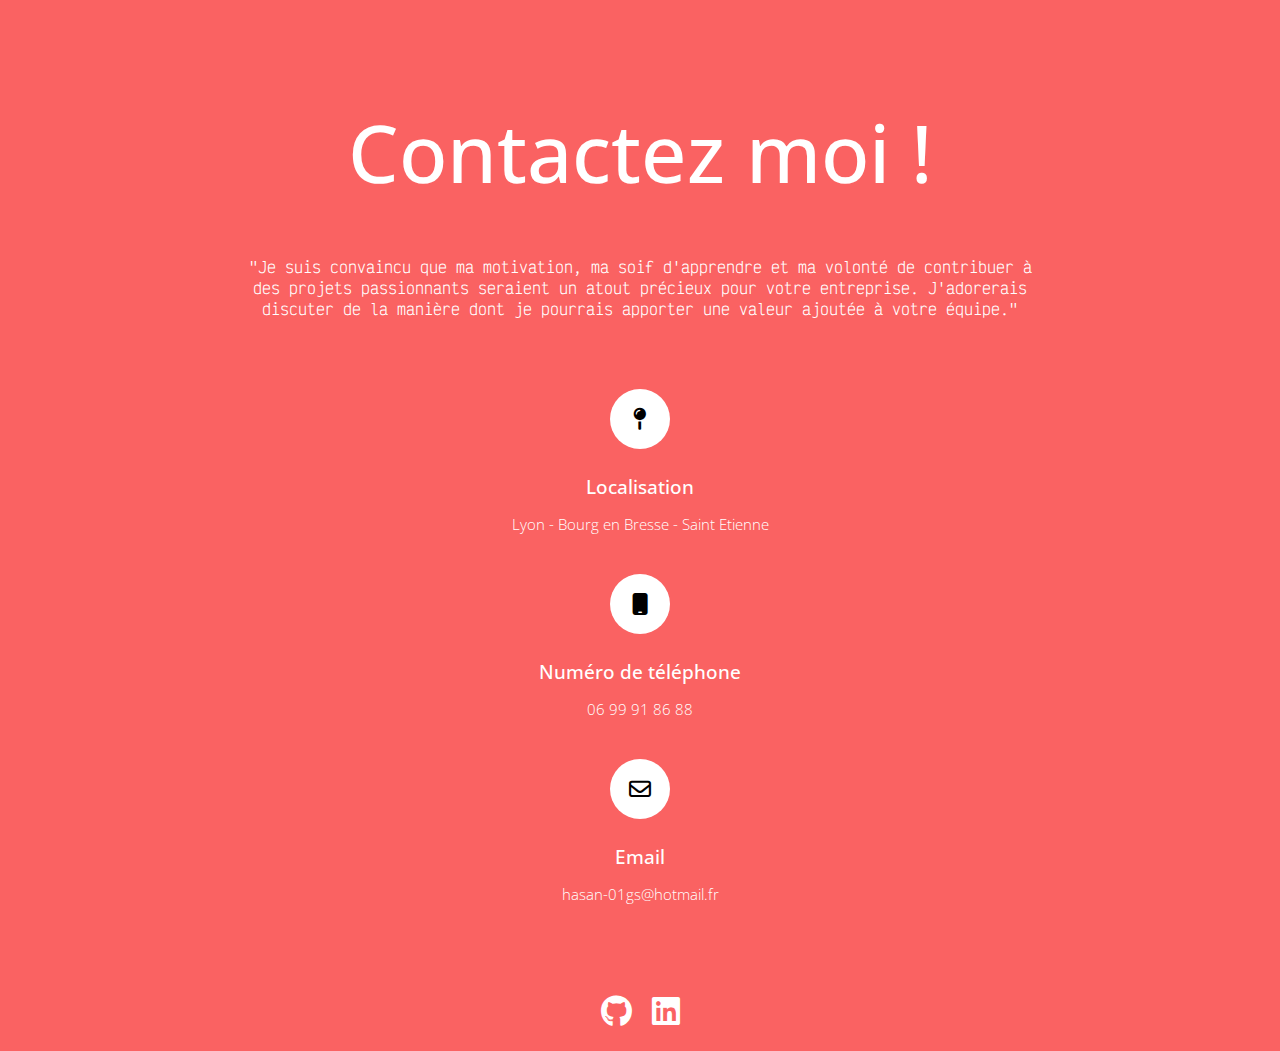
<file: contact.html>
<!DOCTYPE html>
<html lang="en">

<head>
    <meta charset="UTF-8">
    <meta name="viewport" content="width=device-width, initial-scale=1.0">
    <meta name="description" content="Bienvenue sur le portfolio de Hasan Ozkan, un développeur web passionné par la création d'expériences numériques exceptionnelles. Découvrez son travail, ses compétences en développement front-end et back-end, ainsi que ses projets innovants. Hasan Ozkan est déterminé à donner vie à vos idées et à transformer votre vision en réalité sur le web. Explorez son portfolio et contactez-le pour discuter de vos projets de développement web."/>
	<meta name="keywords" content="développeur web, développement front-end, développement back-end, sites web, applications web, conception web, programmation, HTML, CSS, JavaScript, PHP, portfolio, projets web, expérience utilisateur, conception d'interface, responsive design, optimisation web, Hasan Ozkan"/>	<meta name="author" content="hasanOzkan">
    <title>Contact</title>
    <link rel="stylesheet" href="./contact.css">
    <link rel="stylesheet" href="https://cdnjs.cloudflare.com/ajax/libs/font-awesome/6.4.2/css/all.min.css">
</head>

<body>

    <nav class="navbar">
        <a href="./index.html">Accueil</a>
        <a href="./about.html">À propos</a>
        <a href="./skills.html">Skills</a>
        <a href="./contact.html">Contact</a>
    </nav>

    <section class="contact">
        <div class="content">
            <h2>Contactez moi !</h2>
            <p>"Je suis convaincu que ma
                motivation, ma soif d'apprendre et ma volonté de contribuer à des projets passionnants seraient un atout
                précieux pour votre entreprise. J'adorerais discuter de la manière dont je pourrais apporter une valeur
                ajoutée à votre équipe." </p>
        </div>


        <div class="container">

            <div class="contactInfo">

                <div class="box">
                    <div class="icon"><i class="fa-solid fa-map-pin" aria-hidden="true"></i></div>
                    <div class="text">
                        <h3>Localisation</h3>
                        <p>Lyon - Bourg en Bresse - Saint Etienne</p>
                    </div>
                </div>

                <div class="box">
                    <div class="icon"><i class="fa-solid fa-mobile" aria-hidden="true"></i></div>
                    <div class="text">
                        <h3>Numéro de téléphone</h3>
                        <p>06 99 91 86 88</p>
                    </div>
                </div>

                <div class="box">
                    <div class="icon"><i class="fa-regular fa-envelope" aria-hidden="true"></i></div>
                    <div class="text">
                        <h3>Email</h3>
                        <p>hasan-01gs@hotmail.fr</p>
                    </div>
                </div>
            </div>
        </div>

    </section>

    <footer class="footer hidden">
        <div class="wave wave1"></div>
        <div class="wave wave2"></div>
        <div class="wave wave3"></div>
        <div class="wave wave4"></div>
        <div class="social-icon">
            <ul class="social-icon__list">
                <li class="social-icon__item"><a class="social-icon__link" target="_blank" href="https://github.com/HHOZKAN"> <i class="fa-brands fa-github fa"
                            style="color: #ffffff;"> </i></a></li>
                <li class="social-icon__item"><a class="social-icon__link" target="_blank" href="https://www.linkedin.com/in/hasanozkan01/"><i class="fab fa-linkedin"></i></a>
                </li>
            </ul>
        </div>

    </footer>
</body>

</html>
</file>
<file: contact.css>
@import url('https://fonts.googleapis.com/css2?family=Montserrat&family=Poppins:wght@300&family=Roboto:wght@100&display=swap');
@import url('https://fonts.googleapis.com/css2?family=Victor+Mono:wght@200&display=swap');
@import url('https://fonts.googleapis.com/css2?family=Luxurious+Roman&family=Open+Sans:wght@500&display=swap');
* {
    margin: 0;
    padding: 0;
    box-sizing: border-box;
  }
  
  .navbar {
    padding: 10px 0;
    text-align: center;
    background: transparent;
    color: #000000;
    width: 100%;
    background: #fa6262;
  }
  
  .navbar a {
    font-family: 'Poppins', sans-serif;
    font-weight: 500;
    font-size: 18px;
    text-decoration: none;
    color: #000000;
    margin: 0 15px;
    transition: .3s;
    opacity: 0;
    animation: slideTop .5s ease forwards;
    animation-delay: calc(.2s * var(--i));

  }
  
  .navbar a:hover {
    color: #ffffff;
  }
  
  .contact {
    position: relative;
    min-height: 100vh;
    padding: 50px 20px; /* Réduisez la marge horizontale pour les petits écrans */
    display: flex;
    justify-content: center;
    align-items: center;
    flex-direction: column;
    background-color: #fa6262;
  }
  
  .contact .content {
    max-width: 800px;
    text-align: center;
  }
  
  .contact .content h2 {
    font-size: 80px;
    font-weight: 500;
    color: #fff;
    font-family: 'Open Sans', sans-serif;
  }
  
  .contact .content p {
    margin-top: 50px;
    font-weight: 300;
    font-family: 'Victor Mono', monospace;
    color: #fff;
    text-align: center;
    font-size: 15px;
  }
  
  .container {
    width: 100%;
    display: flex;
    justify-content: center;
    align-items: center;
    margin-top: 30px;
    flex-wrap: wrap; /* Ajoutez cette règle pour que les éléments s'enroulent sur les petits écrans */
  }
  
  .container .contactInfo {
    width: 100%; /* Pour les petits écrans, utilisez 100% de la largeur */
    margin-top: 20px; /* Réduisez l'espace entre les éléments pour les petits écrans */
    text-align: center; /* Centrez le texte pour les petits écrans */
  }
  
  .container .contactInfo .box {
    position: relative;
    padding: 20px 0;
    display: flex;
    justify-content: center;
    flex-direction: column; /* Affichez le texte sous l'icône pour les petits écrans */
    align-items: center; /* Centrez le contenu pour les petits écrans */
  }
  
  .container .contactInfo .box .icon {
    min-width: 60px;
    height: 60px;
    background: #fff;
    display: flex;
    justify-content: center;
    align-items: center;
    border-radius: 50%;
    font-size: 22px;
  }
  
  .container .contactInfo .box .text {
    margin-top: 10px; /* Espacez le texte du haut pour les petits écrans */
    font-size: 16px;
    color: #fff;
    font-weight: 300;
  }
  
  .container .contactInfo .box .text h3 {
    margin-top: 15px;
    font-weight: 500;
    font-family: 'Open Sans', sans-serif;
  }
  .container .contactInfo .box .text p {
    margin-top: 15px;
    font-size: 15px;
    font-family: 'Open Sans', sans-serif;

  }
  .footer {
    background: #fa6262;
    padding: 20px 50px;
    display: flex;
    justify-content: center;
    align-items: center;
    flex-direction: column;
    overflow: hidden;
    color: #fff;
    text-align: center;
    z-index: 1;
    font-family: Arial, sans-serif;
}

/* Styles pour les icônes de médias sociaux */
.social-icon__list {
    list-style: none;
    padding: 0;
    margin: 0;
    display: flex;
}

.social-icon__item {
    margin: 0 10px;
}

.social-icon__link {
    font-size: 2rem;
    color: #fff;
    text-decoration: none;
    transition: transform 0.5s;
}

.social-icon__link:hover {
    transform: translateY(-10px);
}

/* Styles pour les liens de menu */
.menu__list {
    list-style: none;
    padding: 0;
    margin: 20px 0;
    display: flex;
}

.menu__item {
    margin: 0 10px;
}

.menu__link {
    font-size: 1.2rem;
    color: #fff;
    text-decoration: none;
    transition: opacity 0.5s;
    opacity: 0.75;
    font-weight: 300;
}

.menu__link:hover {
    color: white;
    opacity: 1;
}
  
  @media (max-width: 768px) {
    .contact {
      padding: 50px;
    }
  
    .container {
      flex-direction: column;
    }
  }
  

  @keyframes slideTop {
    0% {
        transform: translateY(100px);
        opacity: 0;
    }

    100% {
        transform: translateY(0);
        opacity: 1;
    }
}
</file>
